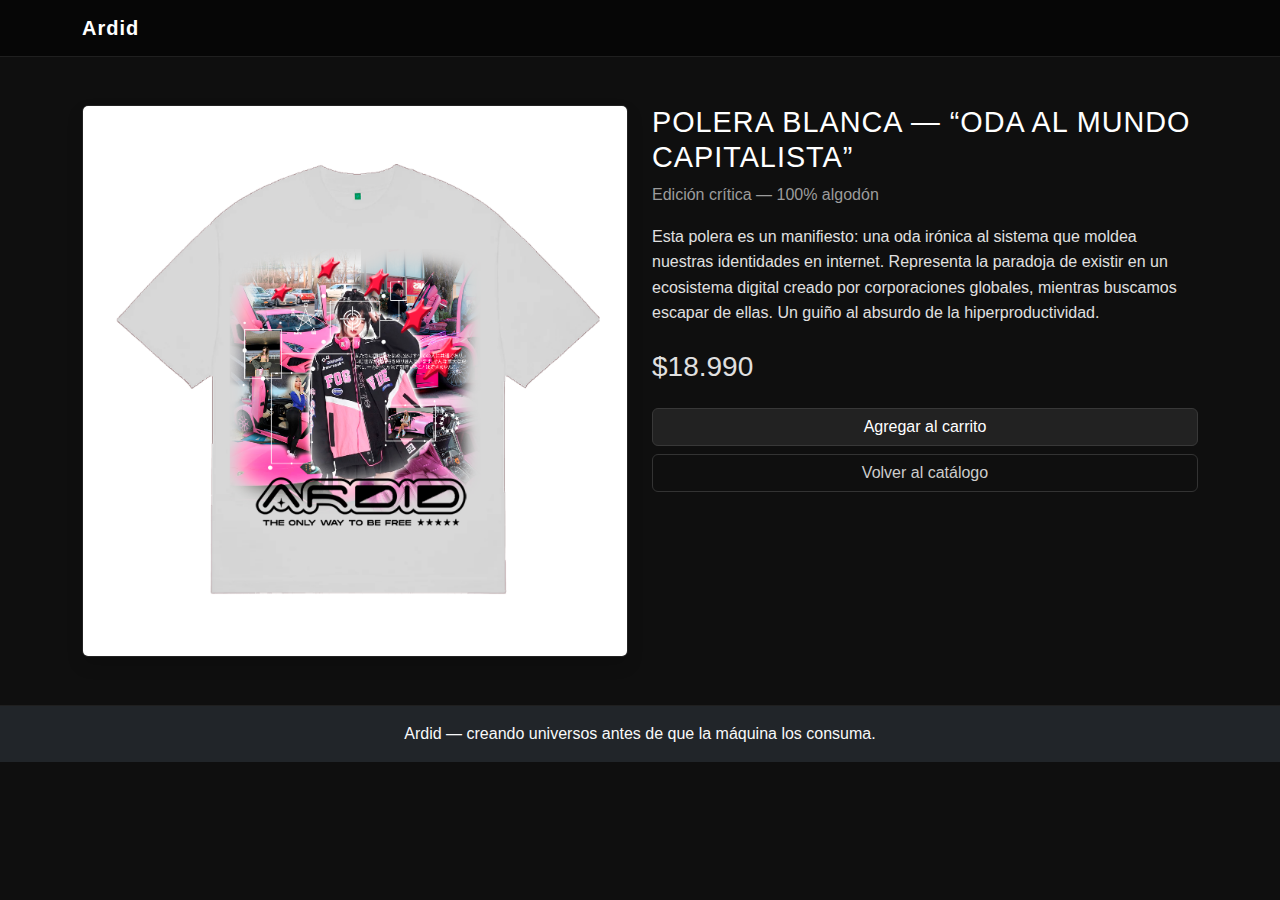
<file: product.html>
<!DOCTYPE html>
<html lang="es">
<head>
  <meta charset="UTF-8">
  <meta name="viewport" content="width=device-width, initial-scale=1.0">
  <title>Polera Blanca — Oda al Mundo Capitalista | Ardid</title>

  <link href="https://cdn.jsdelivr.net/npm/bootstrap@5.3.3/dist/css/bootstrap.min.css" rel="stylesheet">
  <link rel="stylesheet" href="./assets/css/main.css">
</head>

<body>

  <!-- NAVBAR -->
  <nav class="navbar navbar-expand-lg bg-dark navbar-dark">
    <div class="container">
      <a class="navbar-brand" href="index.html">Ardid</a>
    </div>
  </nav>

  <!-- PRODUCTO -->
  <main class="container my-5">
    <div class="row g-4">

      <div class="col-12 col-md-6">
        <img src="./assets/img/polera 1.png" class="img-fluid rounded shadow" alt="Polera oda al capitalismo">
      </div>

      <div class="col-12 col-md-6">
        <h1>Polera Blanca — “Oda al Mundo Capitalista”</h1>
        <p class="text-muted">Edición crítica — 100% algodón</p>

        <p>
          Esta polera es un manifiesto: una oda irónica al sistema que moldea nuestras identidades en internet.
          Representa la paradoja de existir en un ecosistema digital creado por corporaciones globales,
          mientras buscamos escapar de ellas. Un guiño al absurdo de la hiperproductividad.
        </p>

        <h3 class="mt-4">$18.990</h3>

        <button class="btn btn-dark w-100 mt-3">Agregar al carrito</button>
        <a href="index.html" class="btn btn-outline-dark w-100 mt-2">Volver al catálogo</a>
      </div>

    </div>
  </main>

  <footer class="text-center py-3 bg-dark text-light">
    <p>Ardid — creando universos antes de que la máquina los consuma.</p>
  </footer>

</body>
</html>
</file>
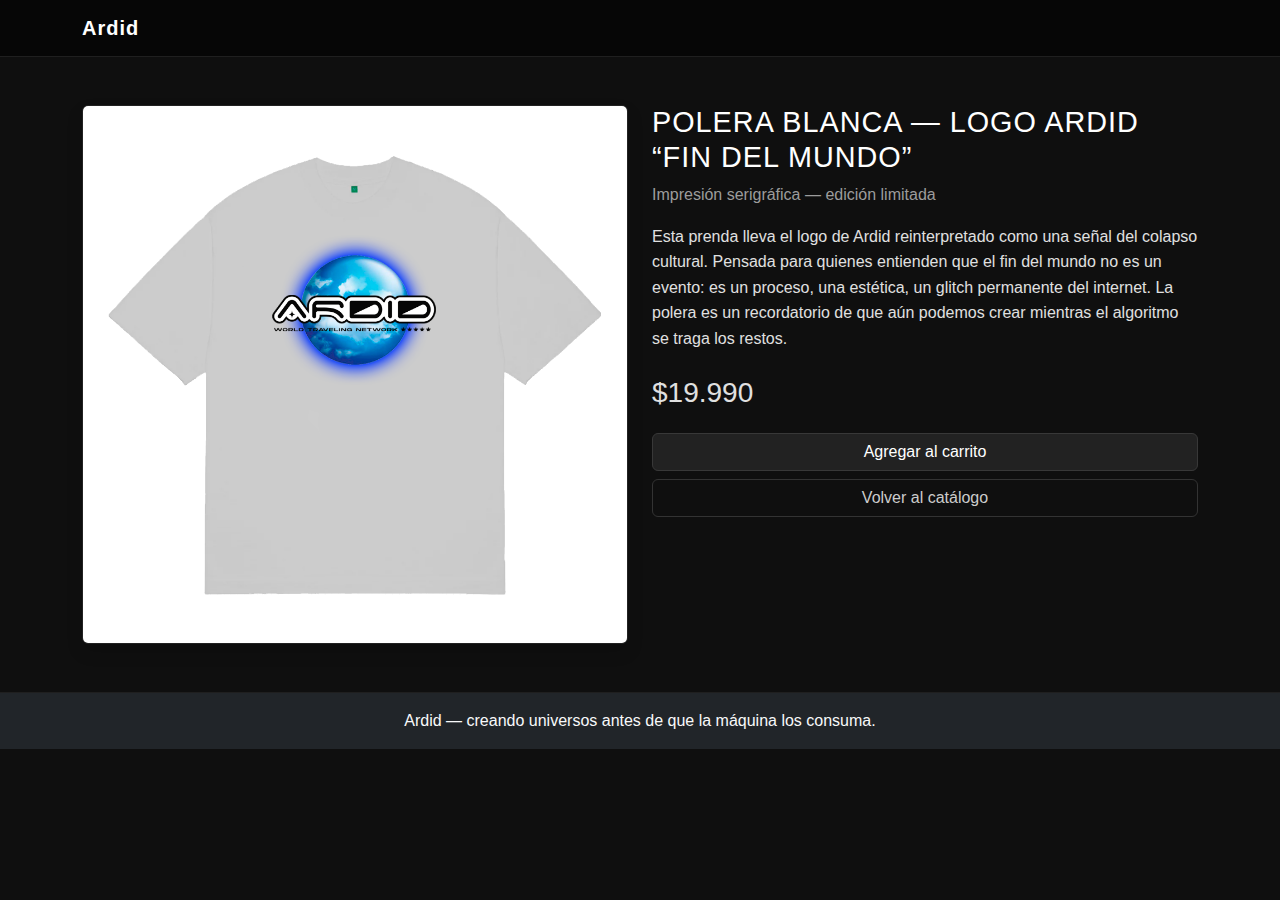
<file: product2.html>
<!DOCTYPE html>
<html lang="es">
<head>
  <meta charset="UTF-8">
  <meta name="viewport" content="width=device-width, initial-scale=1.0">
  <title>Polera Logo Ardid — Fin del Mundo | Ardid</title>

  <link href="https://cdn.jsdelivr.net/npm/bootstrap@5.3.3/dist/css/bootstrap.min.css" rel="stylesheet">
  <link rel="stylesheet" href="./assets/css/main.css">
</head>

<body>

  <!-- NAVBAR -->
  <nav class="navbar navbar-expand-lg bg-dark navbar-dark">
    <div class="container">
      <a class="navbar-brand" href="index.html">Ardid</a>
    </div>
  </nav>

  <!-- PRODUCTO -->
  <main class="container my-5">
    <div class="row g-4">

      <div class="col-12 col-md-6">
        <img src="./assets/img/polera 2.png" class="img-fluid rounded shadow" alt="Polera logo ardid fin del mundo">
      </div>

      <div class="col-12 col-md-6">
        <h1>Polera Blanca — Logo Ardid “Fin del Mundo”</h1>
        <p class="text-muted">Impresión serigráfica — edición limitada</p>

        <p>
          Esta prenda lleva el logo de Ardid reinterpretado como una señal del colapso cultural.
          Pensada para quienes entienden que el fin del mundo no es un evento: es un proceso, una estética,
          un glitch permanente del internet. La polera es un recordatorio de que aún podemos crear
          mientras el algoritmo se traga los restos.
        </p>

        <h3 class="mt-4">$19.990</h3>

        <button class="btn btn-dark w-100 mt-3">Agregar al carrito</button>
        <a href="index.html" class="btn btn-outline-dark w-100 mt-2">Volver al catálogo</a>
      </div>

    </div>
  </main>

  <footer class="text-center py-3 bg-dark text-light">
    <p>Ardid — creando universos antes de que la máquina los consuma.</p>
  </footer>

</body>
</html>
</file>
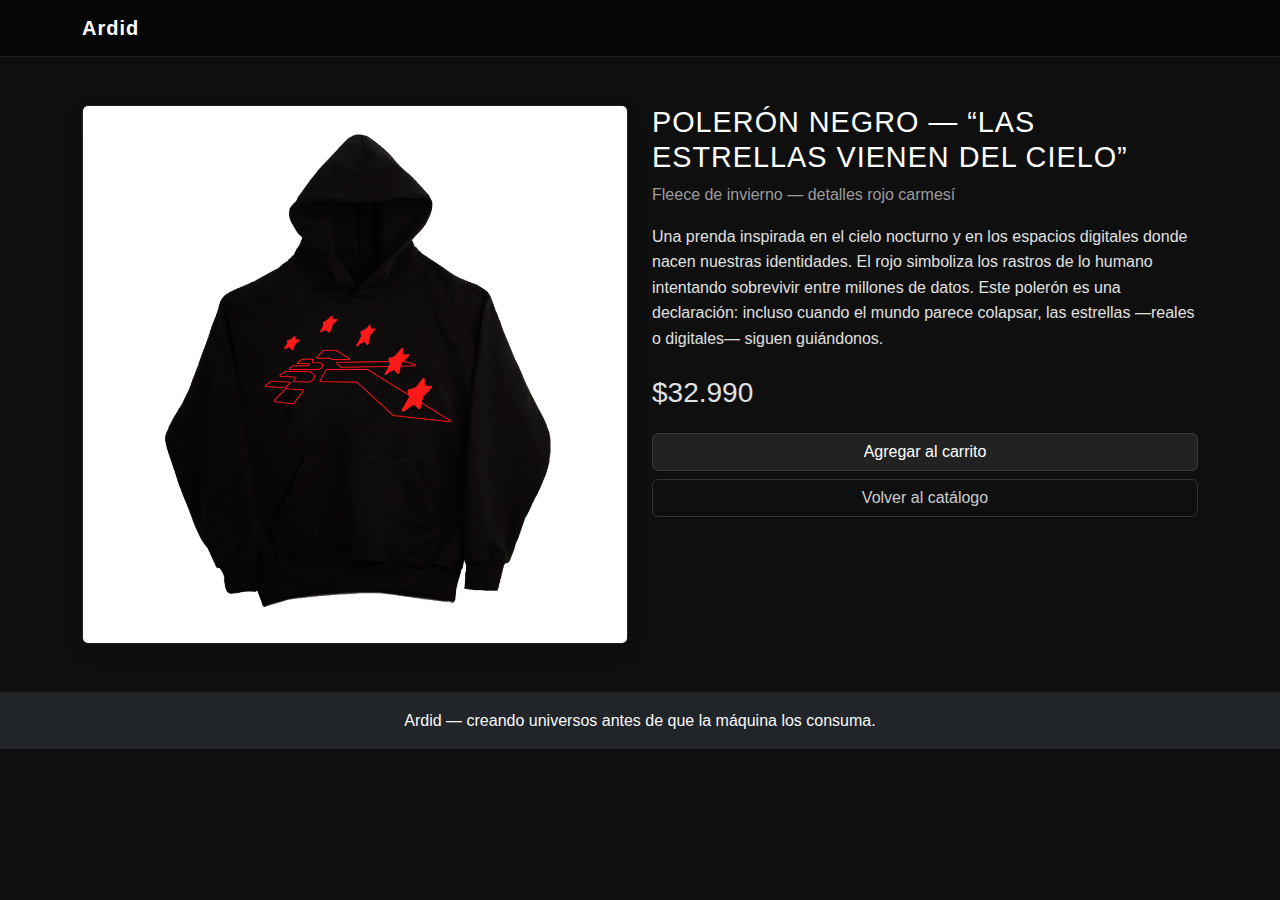
<file: product3.html>
<!DOCTYPE html>
<html lang="es">
<head>
  <meta charset="UTF-8">
  <meta name="viewport" content="width=device-width, initial-scale=1.0">
  <title>Polerón Estrellas — Ardid</title>

  <link href="https://cdn.jsdelivr.net/npm/bootstrap@5.3.3/dist/css/bootstrap.min.css" rel="stylesheet">
  <link rel="stylesheet" href="./assets/css/main.css">
</head>

<body>

  <!-- NAVBAR -->
  <nav class="navbar navbar-expand-lg bg-dark navbar-dark">
    <div class="container">
      <a class="navbar-brand" href="index.html">Ardid</a>
    </div>
  </nav>

  <!-- PRODUCTO -->
  <main class="container my-5">
    <div class="row g-4">

      <div class="col-12 col-md-6">
        <img src="./assets/img/poleron.png" class="img-fluid rounded shadow" alt="Polerón negro estrellas rojas">
      </div>

      <div class="col-12 col-md-6">
        <h1>Polerón Negro — “Las Estrellas Vienen del Cielo”</h1>
        <p class="text-muted">Fleece de invierno — detalles rojo carmesí</p>

        <p>
          Una prenda inspirada en el cielo nocturno y en los espacios digitales donde nacen nuestras identidades.
          El rojo simboliza los rastros de lo humano intentando sobrevivir entre millones de datos.
          Este polerón es una declaración: incluso cuando el mundo parece colapsar,
          las estrellas —reales o digitales— siguen guiándonos.
        </p>

        <h3 class="mt-4">$32.990</h3>

        <button class="btn btn-dark w-100 mt-3">Agregar al carrito</button>
        <a href="index.html" class="btn btn-outline-dark w-100 mt-2">Volver al catálogo</a>
      </div>

    </div>
  </main>

  <footer class="text-center py-3 bg-dark text-light">
    <p>Ardid — creando universos antes de que la máquina los consuma.</p>
  </footer>

</body>
</html>
</file>
<file: assets/css/main.css>
/* ------------------------------
   A R D I D  —  dark minimal tech
   ------------------------------ */

/* CONFIGURACIÓN GENERAL */
body {
  background-color: #0f0f0f;
  color: #e0e0e0;
  font-family: "Inter", Arial, sans-serif;
  margin: 0;
  padding: 0;
}


/* NAVBAR */
.navbar {
  background: #060606 !important;
  border-bottom: 1px solid #1f1f1f;
}

.navbar-brand {
  font-weight: 700;
  letter-spacing: 1px;
}

.nav-link {
  color: #b5b5b5 !important;
  transition: color 0.2s ease-in-out;
}

.nav-link:hover {
  color: #ffffff !important;
}


/* HEADER */
header {
  background: linear-gradient(180deg, #111 0%, #0f0f0f 100%);
  padding: 60px 0;
  border-bottom: 1px solid #1c1c1c;
}

header h1 {
  color: #fff;
  text-transform: uppercase;
  letter-spacing: 2px;
}

header p {
  color: #bbbbbb;
}


/* CATÁLOGO GENERAL */
#catalogo h2 {
  color: #eeeeee;
  text-transform: uppercase;
  letter-spacing: 1px;
  margin-bottom: 32px;
}


/* TARJETAS (cards de los productos) */
.card {
  background-color: #151515;
  border: 1px solid #232323;
  transition: transform 0.25s ease, box-shadow 0.25s ease;
}

.card:hover {
  transform: translateY(-4px);
  box-shadow: 0 0 18px rgba(255, 255, 255, 0.06);
}

.card-title {
  color: #ffffff;
  font-weight: 600;
}

.card-text {
  color: #bbbbbb;
}

.card-img-top {
  height: 260px;
  object-fit: cover;
  border-bottom: 1px solid #222;
}

.btn-dark {
  background: #222222;
  border: 1px solid #383838;
}

.btn-dark:hover {
  background: #000000;
  border-color: #5a5a5a;
}


/* PÁGINA DE PRODUCTO */
main h1 {
  color: #ffffff;
  text-transform: uppercase;
  letter-spacing: 1px;
  font-size: 1.8rem;
}

main p {
  line-height: 1.6;
}

main img {
  border: 1px solid #222;
  object-fit: cover;
}

.text-muted {
  color: #9c9c9c !important;
}


/* FOOTER */
footer {
  background: #060606;
  border-top: 1px solid #1f1f1f;
  color: #888;
}

footer p {
  margin: 0;
}


/* BOTONES SECUNDARIOS */
.btn-outline-dark {
  border-color: #333333;
  color: #cccccc;
}

.btn-outline-dark:hover {
  background: #333333;
  color: #ffffff;
}


/* SCROLLBAR (estilo tech minimal) */
::-webkit-scrollbar {
  width: 8px;
}

::-webkit-scrollbar-track {
  background: #0d0d0d;
}

::-webkit-scrollbar-thumb {
  background: #444444;
}

::-webkit-scrollbar-thumb:hover {
  background: #666666;
}
</file>
